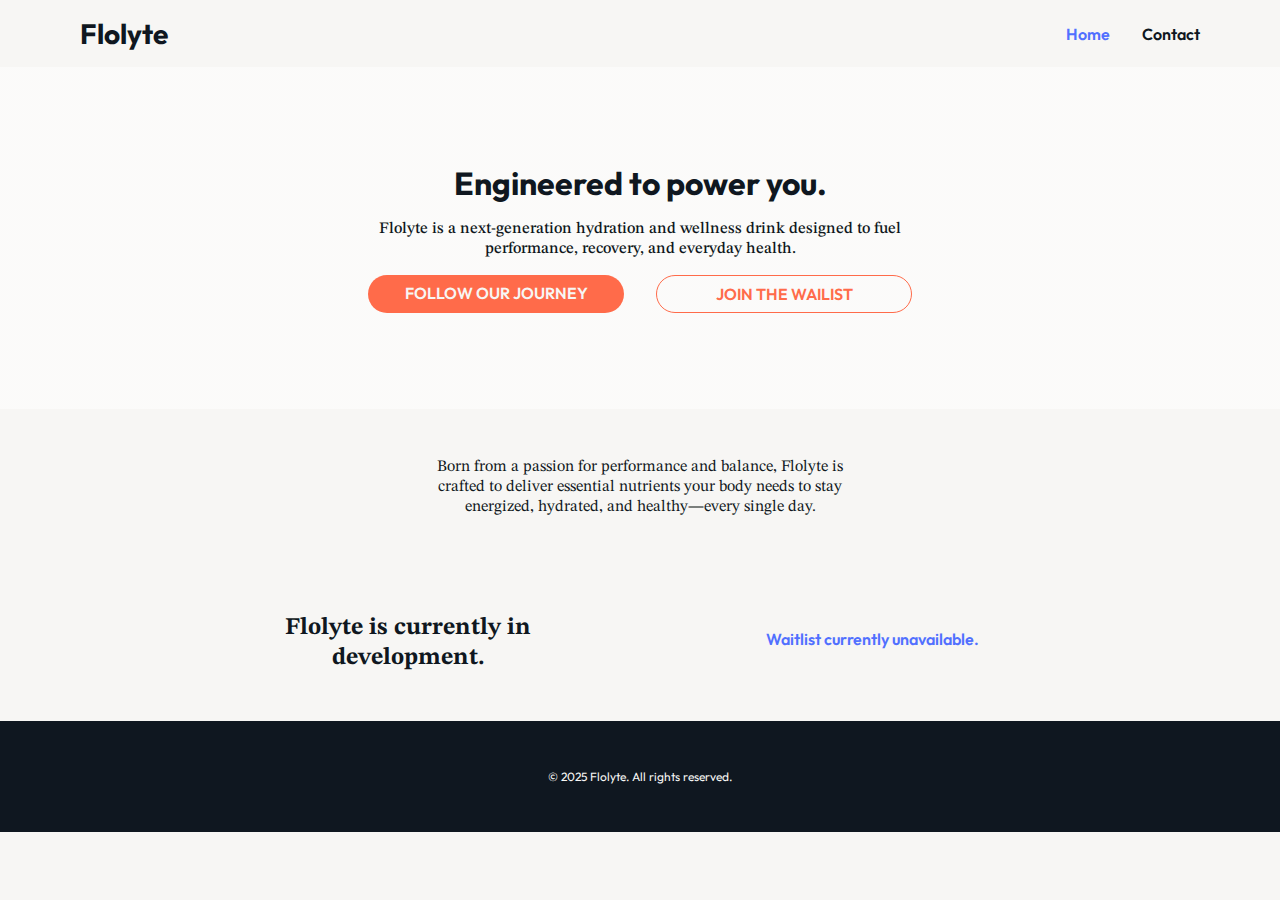
<file: index.html>
<link href="https://fonts.googleapis.com/css2?family=Outfit:wght@400;500;600;700&family=STIX+Two+Text:wght@400;500&display=swap" rel="stylesheet">
<html lang="en">
<head>
    <meta charset="UTF-8">
    <meta name="viewport" content="width=device-width, initial-scale=1.0">
    <title>Flolyte</title>
    <link rel="stylesheet" href="style.css">
</head>
<body>
    <div class="container">
        <header class="navbar">
            <a class="logo" href="index.html">Flolyte</a>
            <nav class="nav-links">
                <a href="index.html" class="current-page">Home</a>
                <a href="https://www.instagram.com/flo.lyte" target="_blank">Contact</a>
            </nav>
        </header>
        <section>
            <div class="hero">
                <h1>Engineered to power you.</h1>
                <p>​Flolyte is a next-generation hydration and wellness drink designed to fuel performance, recovery, and everyday health.</p>
                <div class="cta">
                    <a class="primary-button" href="https://www.instagram.com/flo.lyte" target="_blank">FOLLOW OUR JOURNEY</a>
                    <button class="secondary-button">JOIN THE WAILIST</button>
                </div>
            </div>
        </section>
        <section>
            <div class="mission-statement">
                <p>​Born from a passion for performance and balance, Flolyte is crafted to deliver essential nutrients your body needs to stay energized, hydrated, and healthy—every single day.</p>
            </div>
        </section>
        <section>
            <div class="sign-up">
                <h1 class="left">Flolyte is currently in development.</h1>
                <div class="right">
                    <form>
                        <p>Waitlist currently unavailable.</p>
                    </form>
                </div>
            </div>
        </section>
        <section>
            <div class="footer">
                <p>​© 2025 Flolyte. All rights reserved.</p>
            </div>
        </section>
    </div>
</body>
</html>
</file>
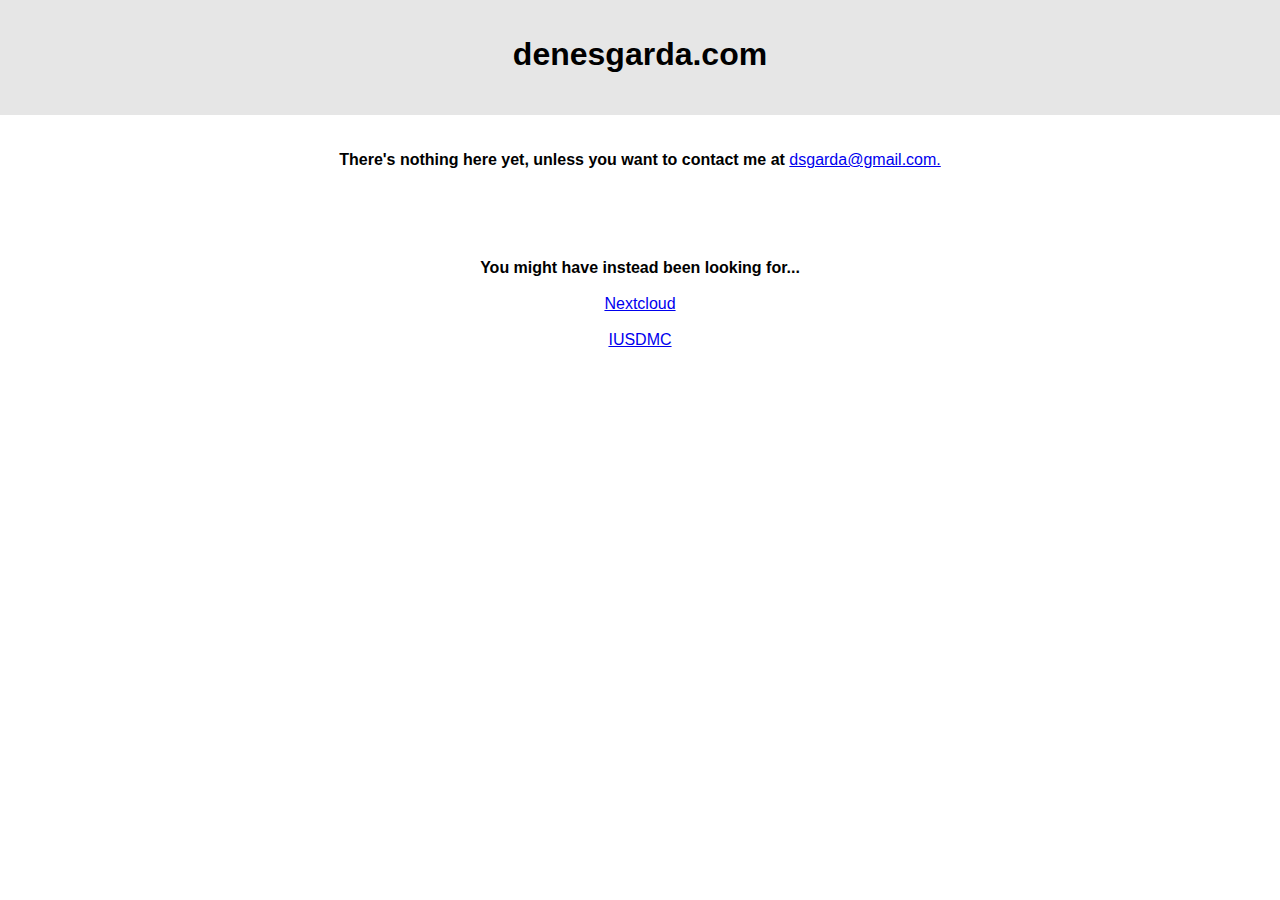
<file: home.html>
<!DOCTYPE html>
<html>
    <head>
        <title>Denes Garda</title>
    </head>
    <body>
        <style>
            h1, body {
                font-family: Arial, Helvetica, sans-serif;
                text-align: center;
                margin : 0;
                padding-top: 0;
            }
            .header {
                height: 115px;
                background-color: rgb(230, 230, 230);
            }
        </style>

        <div class="header">
            <br>
            <br>
            <h1>denesgarda.com</h1>
        </div>
        <br>
        <br>
        <b>There's nothing here yet, unless you want to contact me at </b>
        <a href = "mailto:dsgarda@gmail.com">dsgarda@gmail.com.</a>
        <br>
        <br>
        <br>
        <br>
        <br>
        <br>
        <b>You might have instead been looking for...</b>
        <br>
        <br>
        <a href="/cloud">Nextcloud</a>
        <br>
        <br>
        <a href="/iusdmc">IUSDMC</a>
    </body>
</html>
</file>
<file: style.css>
/* ============================================
   CSS RESET & BASE STYLES
   ============================================ */

* {
    margin: 0;
    padding: 0;
    box-sizing: border-box;
}

html, body {
    color: var(--dark);
    font-family: var(--font-secondary);
    background-color: var(--light);
    scroll-behavior: smooth;
}

/* ============================================
   CSS CUSTOM PROPERTIES (VARIABLES)
   ============================================ */

:root {
    /* Colors */
    --light: #F7F6F4;
    --dark: #0F1720;
    --primary: #5170FF;
    --secondary: #FF6B4A;
    --mid: #ACAEB8;

    /* Typography - Font Families */
    --font-primary: 'Outfit', sans-serif;
    --font-secondary: 'STIX Two Text', serif;

    /* Typography - Font Sizes */
    --font-title-size: 32px;
    --font-outfit-body-size: 16px;
    --font-stix-body-size: 16px;
    --font-regular-size: 12px;
    --font-logo-size: 28px;
    --font-signup-heading-size: 24px;
    --font-form-size: 14px;

    /* Typography - Font Weights */
    --font-title-weight: 700;
    --font-outfit-body-weight: 600;
    --font-stix-body-weight: 500;
    --font-regular-weight: 400;

    /* Spacing */
    --spacing-xs: 0.5rem;
    --spacing-sm: 1rem;
    --spacing-md: 1.5rem;
    --spacing-lg: 2rem;
    --spacing-xl: 3rem;
    --spacing-xxl: 4rem;
    --spacing-hero: 6rem;

    /* Border Radius */
    --radius-button: 20px;

    /* Transitions */
    --transition-default: all 0.25s ease;
}

/* ============================================
   LAYOUT COMPONENTS
   ============================================ */

.container {
    margin: 0 auto;
    padding: 0 var(--spacing-xl);
}

/* ============================================
   NAVIGATION
   ============================================ */

.navbar {
    display: flex;
    justify-content: space-between;
    align-items: center;
    padding: var(--spacing-sm) var(--spacing-lg);
}

.navbar .logo {
    font-family: var(--font-primary);
    font-size: var(--font-logo-size);
    font-weight: var(--font-title-weight);
}

.navbar .nav-links {
    display: flex;
    gap: var(--spacing-lg);
}

.navbar .nav-links .current-page {
    color: var(--primary);
}

.navbar a {
    font-family: var(--font-primary);
    font-size: var(--font-outfit-body-size);
    font-weight: var(--font-outfit-body-weight);
    text-decoration: none;
    color: inherit;
    user-select: none;
    -webkit-tap-highlight-color: transparent;
}

.navbar a:focus,
.navbar a:active {
    outline: none;
}

.navbar a:hover {
    opacity: 0.8;
}

/* ============================================
   HERO SECTION
   ============================================ */

.hero {
    width: 100vw;
    margin-left: calc(-50vw + 50%);
    margin-right: calc(-50vw + 50%);
    padding: var(--spacing-hero) 0;
    display: flex;
    flex-direction: column;
    justify-content: center;
    align-items: center;
    text-align: center;
    gap: var(--spacing-sm);
    background:
        linear-gradient(rgba(255, 255, 255, 0.5), rgba(255, 255, 255, 0.5)),
        url('./assets/hero-bg.png');
    background-size: cover;
    background-position: center;
    background-repeat: no-repeat;
}

.hero h1 {
    font-family: var(--font-primary);
    font-size: var(--font-title-size);
    font-weight: var(--font-title-weight);
}

.hero p {
    max-width: 45%;
    font-family: var(--font-secondary);
    font-size: var(--font-stix-body-size);
    font-weight: var(--font-stix-body-weight);
}

.hero .cta {
    display: flex;
    gap: var(--spacing-lg);
}

/* ============================================
   BUTTONS
   ============================================ */

.primary-button,
.secondary-button {
    width: 16rem;
    font-family: var(--font-primary);
    font-size: var(--font-outfit-body-size);
    font-weight: var(--font-outfit-body-weight);
    padding: var(--spacing-xs) var(--spacing-md);
    border-radius: var(--radius-button);
    display: inline-block;
    cursor: pointer;
    text-decoration: none;
    user-select: none;
    transition: var(--transition-default);
}

.primary-button {
    color: var(--light);
    background-color: var(--secondary);
    border: none;
}

.secondary-button {
    color: var(--secondary);
    background-color: transparent;
    border: 1px solid var(--secondary);
}

.primary-button:hover,
.secondary-button:hover {
    transform: translateY(-2px);
    box-shadow: 0 4px 10px rgba(0, 0, 0, 0.15);
}

.primary-button:hover {
    background-color: var(--dark);
    color: var(--light);
}

.secondary-button:hover {
    background-color: var(--secondary);
    color: var(--light);
    border-color: var(--secondary);
}

.primary-button:active,
.secondary-button:active {
    transform: translateY(0);
    box-shadow: 0 2px 5px rgba(0, 0, 0, 0.1);
    opacity: 0.9;
}

/* ============================================
   MISSION STATEMENT
   ============================================ */

.mission-statement {
    padding: var(--spacing-xl) 0;
    display: flex;
    flex-direction: column;
    justify-content: center;
    align-items: center;
    text-align: center;
}

.mission-statement p {
    max-width: 38%;
    margin: 0 auto;
    font-family: var(--font-secondary);
    font-size: var(--font-stix-body-size);
    font-weight: var(--font-regular-weight);
}

/* ============================================
   SIGN UP SECTION
   ============================================ */

.sign-up {
    display: flex;
    justify-content: center;
    align-items: center;
    gap: var(--spacing-xxl);
    padding: var(--spacing-xl) 0;
    text-align: center;
}

.sign-up .left {
    width: 400px;
    max-width: 45%;
    display: flex;
    justify-content: center;
    align-items: center;
    flex-direction: column;
    font-size: var(--font-signup-heading-size);
}

.sign-up .right {
    width: 400px;
    max-width: 45%;
    display: flex;
    justify-content: center;
    align-items: center;
    flex-direction: column;
}

.sign-up .right form {
    display: flex;
    flex-direction: column;
    gap: var(--spacing-sm);
    width: 100%;
    max-width: 500px;
    font-family: var(--font-primary);
    font-weight: var(--font-outfit-body-weight);
    font-size: var(--font-outfit-body-size);
}

.sign-up .right form .form-row {
    display: flex;
    flex-direction: row;
    gap: var(--spacing-sm);
    width: 100%;
}

.sign-up .right p {
    color: var(--primary);
    font-family: var(--font-primary);
    font-size: var(--font-outfit-body-size);
    font-weight: var(--font-outfit-body-weight);
    margin-bottom: var(--spacing-xs);
}

.sign-up .right form input[type="email"] {
    flex: 1;
    font-family: var(--font-primary);
    font-size: var(--font-outfit-body-size);
    font-weight: var(--font-outfit-body-weight);
    padding: var(--spacing-xs) var(--spacing-md);
    border: 1px solid var(--mid);
    border-radius: var(--radius-button);
    background-color: var(--light);
    color: var(--dark);
    outline: none;
    transition: var(--transition-default);
}

.sign-up .right form input[type="email"]:focus {
    border-color: var(--primary);
    box-shadow: 0 0 0 3px rgba(81, 112, 255, 0.1);
}

.sign-up .right form input[type="email"]::placeholder {
    color: var(--mid);
    opacity: 0.7;
}

.sign-up .right form button[type="submit"] {
    flex-shrink: 0;
    white-space: nowrap;
    font-family: var(--font-primary);
    font-size: var(--font-outfit-body-size);
    font-weight: var(--font-outfit-body-weight);
    color: var(--light);
    background-color: var(--secondary);
    padding: var(--spacing-xs) var(--spacing-md);
    border: none;
    border-radius: var(--radius-button);
    cursor: pointer;
    user-select: none;
    transition: var(--transition-default);
    text-transform: uppercase;
    letter-spacing: 0.5px;
}

.sign-up .right form button[type="submit"]:hover {
    transform: translateY(-2px);
    box-shadow: 0 4px 10px rgba(0, 0, 0, 0.15);
    background-color: var(--dark);
    color: var(--light);
}

.sign-up .right form button[type="submit"]:active {
    transform: translateY(0);
    box-shadow: 0 2px 5px rgba(0, 0, 0, 0.1);
    opacity: 0.9;
}

.sign-up .right form button[type="submit"]:disabled {
    opacity: 0.6;
    cursor: not-allowed;
    transform: none;
}

.sign-up .right form .form-message {
    margin-top: var(--spacing-sm);
    font-family: var(--font-primary);
    font-size: var(--font-outfit-body-size);
    font-weight: var(--font-outfit-body-weight);
    text-align: center;
    min-height: 1.5rem;
    transition: var(--transition-default);
}

.sign-up .right form .form-message.success {
    color: var(--primary);
}

.sign-up .right form .form-message.error {
    color: var(--secondary);
}

/* ============================================
   FOOTER
   ============================================ */

.footer {
    width: 100vw;
    margin-left: calc(-50vw + 50%);
    margin-right: calc(-50vw + 50%);
    padding: var(--spacing-xl) 0;
    display: flex;
    flex-direction: column;
    justify-content: center;
    align-items: center;
    text-align: center;
    gap: var(--spacing-sm);
    background: var(--dark);
    background-size: cover;
    background-position: center;
    background-repeat: no-repeat;
    color: var(--light);
    font-size: var(--font-regular-size);
    font-weight: var(--font-regular-weight);
    font-family: var(--font-primary);
}

/* ============================================
   RESPONSIVE DESIGN - TABLETS
   ============================================ */

@media screen and (max-width: 1024px) {
    .container {
        padding: 0 var(--spacing-lg);
    }

    .hero h1 {
        font-size: 28px;
    }

    .hero p {
        max-width: 70%;
    }

    .mission-statement p {
        max-width: 60%;
    }

    .sign-up {
        flex-direction: column;
        gap: var(--spacing-xl);
    }

    .sign-up .left,
    .sign-up .right {
        width: 100%;
        max-width: 600px;
    }
}

/* ============================================
   RESPONSIVE DESIGN - MOBILE
   ============================================ */

@media screen and (max-width: 768px) {
    :root {
        --font-title-size: 24px;
        --font-logo-size: 22px;
        --font-signup-heading-size: 20px;
        --spacing-hero: 4rem;
    }

    .container {
        padding: 0 var(--spacing-md);
    }

    .navbar {
        padding: var(--spacing-sm) var(--spacing-md);
        flex-wrap: wrap;
    }

    .navbar .nav-links {
        gap: var(--spacing-md);
        font-size: 14px;
    }

    .hero {
        padding: var(--spacing-hero) var(--spacing-md);
    }

    .hero h1 {
        font-size: var(--font-title-size);
        line-height: 1.2;
    }

    .hero p {
        max-width: 100%;
        font-size: 15px;
        padding: 0 var(--spacing-sm);
    }

    .hero .cta {
        flex-direction: column;
        gap: var(--spacing-md);
        width: 100%;
        padding: 0 var(--spacing-md);
    }

    .primary-button,
    .secondary-button {
        width: 100%;
        max-width: 100%;
    }

    .mission-statement {
        padding: var(--spacing-lg) var(--spacing-md);
    }

    .mission-statement p {
        max-width: 100%;
        font-size: 15px;
        padding: 0 var(--spacing-sm);
    }

    .sign-up {
        flex-direction: column;
        gap: var(--spacing-lg);
        padding: var(--spacing-lg) var(--spacing-md);
    }

    .sign-up .left {
        width: 100%;
        max-width: 100%;
        font-size: var(--font-signup-heading-size);
        padding: 0 var(--spacing-sm);
    }

    .sign-up .right {
        width: 100%;
        max-width: 100%;
    }

    .sign-up .right form {
        max-width: 100%;
    }

    .sign-up .right form .form-row {
        flex-direction: column;
        gap: var(--spacing-sm);
    }

    .sign-up .right form input[type="email"],
    .sign-up .right form button[type="submit"] {
        width: 100%;
    }

    .sign-up .right form button[type="submit"] {
        flex-shrink: 1;
    }
}

/* ============================================
   RESPONSIVE DESIGN - SMALL MOBILE
   ============================================ */

@media screen and (max-width: 480px) {
    :root {
        --font-title-size: 20px;
        --font-logo-size: 20px;
        --font-signup-heading-size: 18px;
        --font-outfit-body-size: 14px;
        --spacing-hero: 3rem;
    }

    .container {
        padding: 0 var(--spacing-sm);
    }

    .navbar {
        padding: var(--spacing-xs) var(--spacing-sm);
    }

    .navbar .nav-links {
        gap: var(--spacing-sm);
        font-size: 13px;
    }

    .hero {
        padding: var(--spacing-hero) var(--spacing-sm);
    }

    .hero p {
        font-size: 14px;
    }

    .mission-statement {
        padding: var(--spacing-md) var(--spacing-sm);
    }

    .mission-statement p {
        font-size: 14px;
    }

    .sign-up {
        padding: var(--spacing-md) var(--spacing-sm);
    }

    .footer {
        padding: var(--spacing-lg) var(--spacing-sm);
        font-size: 11px;
    }
}
</file>
